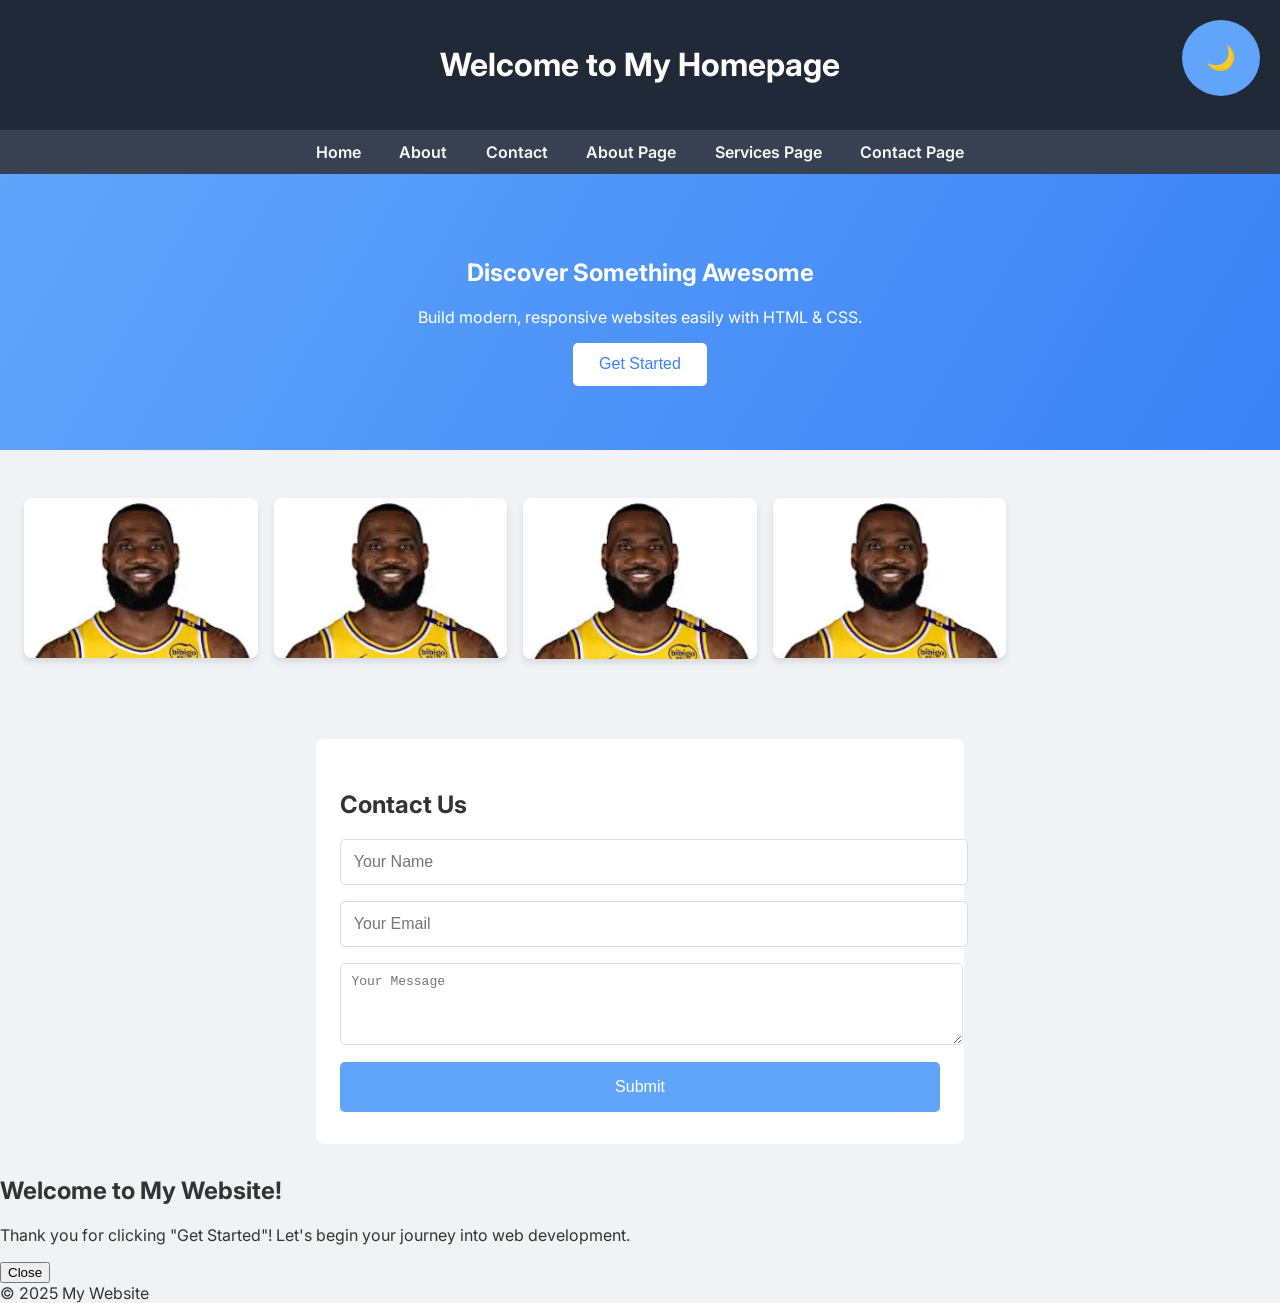
<file: main.html>
<!DOCTYPE html>
<html lang="en">
<head>
    <meta charset="UTF-8" />
    <meta name="viewport" content="width=device-width, initial-scale=1.0"/>
    <title>My Simple Homepage</title>
    <link href="https://fonts.googleapis.com/css2?family=Inter:wght@400;600&display=swap" rel="stylesheet">
    <style>
        /* General Body Styling */
        body {
            font-family: 'Inter', sans-serif;
            margin: 0;
            padding: 0;
            background-color: #f0f2f5;
            color: #333;
            transition: background-color 0.3s ease, color 0.3s ease;
        }

        /* Dark Mode Styles */
        body.dark-mode {
            background-color: #181818;
            color: #f0f0f0;
        }

        header {
            background-color: #1f2937;
            color: white;
            padding: 1.5em 0;
            text-align: center;
            box-shadow: 0 2px 4px rgba(0, 0, 0, 0.1);
        }

        header.dark-mode {
            background-color: #111;
        }

        nav {
            background-color: #374151;
            display: flex;
            justify-content: center;
            padding: 0.75em 0;
        }

        nav a {
            color: #f9fafb;
            text-decoration: none;
            margin: 0 1.2em;
            font-weight: 600;
            position: relative;
            transition: color 0.3s ease;
        }

        nav a:hover {
            color: #60a5fa;
        }

        .hero {
            background: linear-gradient(120deg, #60a5fa, #3b82f6);
            color: white;
            padding: 4em 2em;
            text-align: center;
        }

        .hero.dark-mode {
            background: linear-gradient(120deg, #2b2b2b, #111);
        }

        .hero button {
            background-color: white;
            color: #3b82f6;
            border: none;
            padding: 0.8em 1.6em;
            font-size: 1em;
            border-radius: 5px;
            cursor: pointer;
            transition: background 0.3s ease, transform 0.3s ease;
        }

        .hero button:hover {
            background-color: #f0f0f0;
            transform: scale(1.05);
        }

        /* Gallery Section */
        .gallery {
            display: grid;
            grid-template-columns: repeat(auto-fill, minmax(200px, 1fr));
            gap: 1em;
            padding: 3em 1.5em;
        }

        .gallery img {
            width: 100%;
            border-radius: 8px;
            box-shadow: 0 4px 6px rgba(0, 0, 0, 0.1);
            transition: transform 0.3s ease;
        }

        .gallery img:hover {
            transform: scale(1.05);
        }

        /* Dark Mode Gallery */
        .gallery.dark-mode img {
            box-shadow: 0 4px 6px rgba(255, 255, 255, 0.3);
        }

        /* Contact Form Section */
        .contact-form {
            margin: 2em auto;
            padding: 2em 1.5em;
            background-color: #fff;
            width: 80%;
            max-width: 600px;
            border-radius: 8px;
        }

        .contact-form.dark-mode {
            background-color: #333;
        }

        .contact-form input,
        .contact-form textarea {
            width: 100%;
            padding: 0.8em;
            margin-bottom: 1em;
            border: 1px solid #ddd;
            border-radius: 5px;
            font-size: 1em;
        }

        .contact-form input.dark-mode,
        .contact-form textarea.dark-mode {
            background-color: #555;
            color: #f0f0f0;
            border-color: #666;
        }

        .contact-form button {
            width: 100%;
            padding: 1em;
            background-color: #60a5fa;
            color: white;
            border: none;
            border-radius: 5px;
            font-size: 1em;
            cursor: pointer;
        }

        .contact-form button:hover {
            background-color: #3b82f6;
        }

        /* Dark Mode Button */
        .dark-mode-toggle {
            position: fixed;
            top: 20px;
            right: 20px;
            background-color: #60a5fa;
            color: white;
            border: none;
            padding: 1em;
            border-radius: 50%;
            cursor: pointer;
            font-size: 1.5em;
            transition: background 0.3s ease;
        }

        .dark-mode-toggle:hover {
            background-color: #3b82f6;
        }

        /* Smooth Scroll for Navigation */
        html {
            scroll-behavior: smooth;
        }
    </style>
</head>
<body>

    <header>
        <h1>Welcome to My Homepage</h1>
    </header>

    <nav>
        <a href="#home">Home</a>
        <a href="#about">About</a>
        <a href="#contact">Contact</a>
        <a href="about.html" class="nav-button">About Page</a>
        <a href="services.html" class="nav-button">Services Page</a>
        <a href="contact.html" class="nav-button">Contact Page</a>
    </nav>

    <!-- Dark Mode Toggle Button -->
    <button class="dark-mode-toggle" onclick="toggleDarkMode()">🌙</button>

    <!-- 👇 Hero Section -->
    <section id="home" class="hero">
        <h2>Discover Something Awesome</h2>
        <p>Build modern, responsive websites easily with HTML & CSS.</p>
        <button onclick="openModal()">Get Started</button>
    </section>

    <!-- Gallery Section -->
    <section id="gallery" class="gallery">
        <img src="[data-uri]" alt="Image 1">
        <img src="[data-uri]" alt="Image 2">
        <img src="[data-uri]" alt="Image 3">
        <img src="[data-uri]" alt="Image 4">
    </section>

    <!-- Contact Form Section -->
    <section id="contact" class="contact-form">
        <h2>Contact Us</h2>
        <form id="contact-form">
            <input type="text" id="name" placeholder="Your Name" required>
            <input type="email" id="email" placeholder="Your Email" required>
            <textarea id="message" rows="4" placeholder="Your Message" required></textarea>
            <button type="submit">Submit</button>
        </form>
        <p id="thank-you-message" style="display:none; color: green;">Thank you for contacting us! We will get back to you shortly.</p>
    </section>

    <!-- Back to Top Button -->
    <button id="back-to-top" onclick="scrollToTop()">↑</button>

    <!-- Modal Window -->
    <div id="modal">
        <div id="modal-content">
            <h2>Welcome to My Website!</h2>
            <p>Thank you for clicking "Get Started"! Let's begin your journey into web development.</p>
            <button onclick="closeModal()">Close</button>
        </div>
    </div>

    <footer>
        &copy; 2025 My Website
    </footer>

    <script>
        // Dark Mode Toggle Function
        function toggleDarkMode() {
            const body = document.body;
            const header = document.querySelector('header');
            const hero = document.querySelector('.hero');
            const gallery = document.querySelector('.gallery');
            const contactForm = document.querySelector('.contact-form');
            const darkModeButton = document.querySelector('.dark-mode-toggle');
            
            body.classList.toggle('dark-mode');
            header.classList.toggle('dark-mode');
            hero.classList.toggle('dark-mode');
            gallery.classList.toggle('dark-mode');
            contactForm.classList.toggle('dark-mode');
            
            // Change button icon based on the theme
            if (body.classList.contains('dark-mode')) {
                darkModeButton.textContent = "☀️";
            } else {
                darkModeButton.textContent = "🌙";
            }
        }

        // Accordion Toggle Function
        function toggleAccordion(id) {
            const content = document.getElementById(id);
            content.style.display = (content.style.display === "block") ? "none" : "block";
        }

        // Show Back-to-Top Button when scrolling
        window.onscroll = function() {
            const backToTopButton = document.getElementById("back-to-top");
            if (document.body.scrollTop > 100 || document.documentElement.scrollTop > 100) {
                backToTopButton.style.display = "block";
            } else {
                backToTopButton.style.display = "none";
            }
        };

        // Scroll to Top Function
        function scrollToTop() {
            window.scrollTo({ top: 0, behavior: 'smooth' });
        }

        // Modal Functions
        function openModal() {
            document.getElementById("modal").style.display = "flex";
        }

        function closeModal() {
            document.getElementById("modal").style.display = "none";
        }
    </script>

</body>
</html>
</file>
